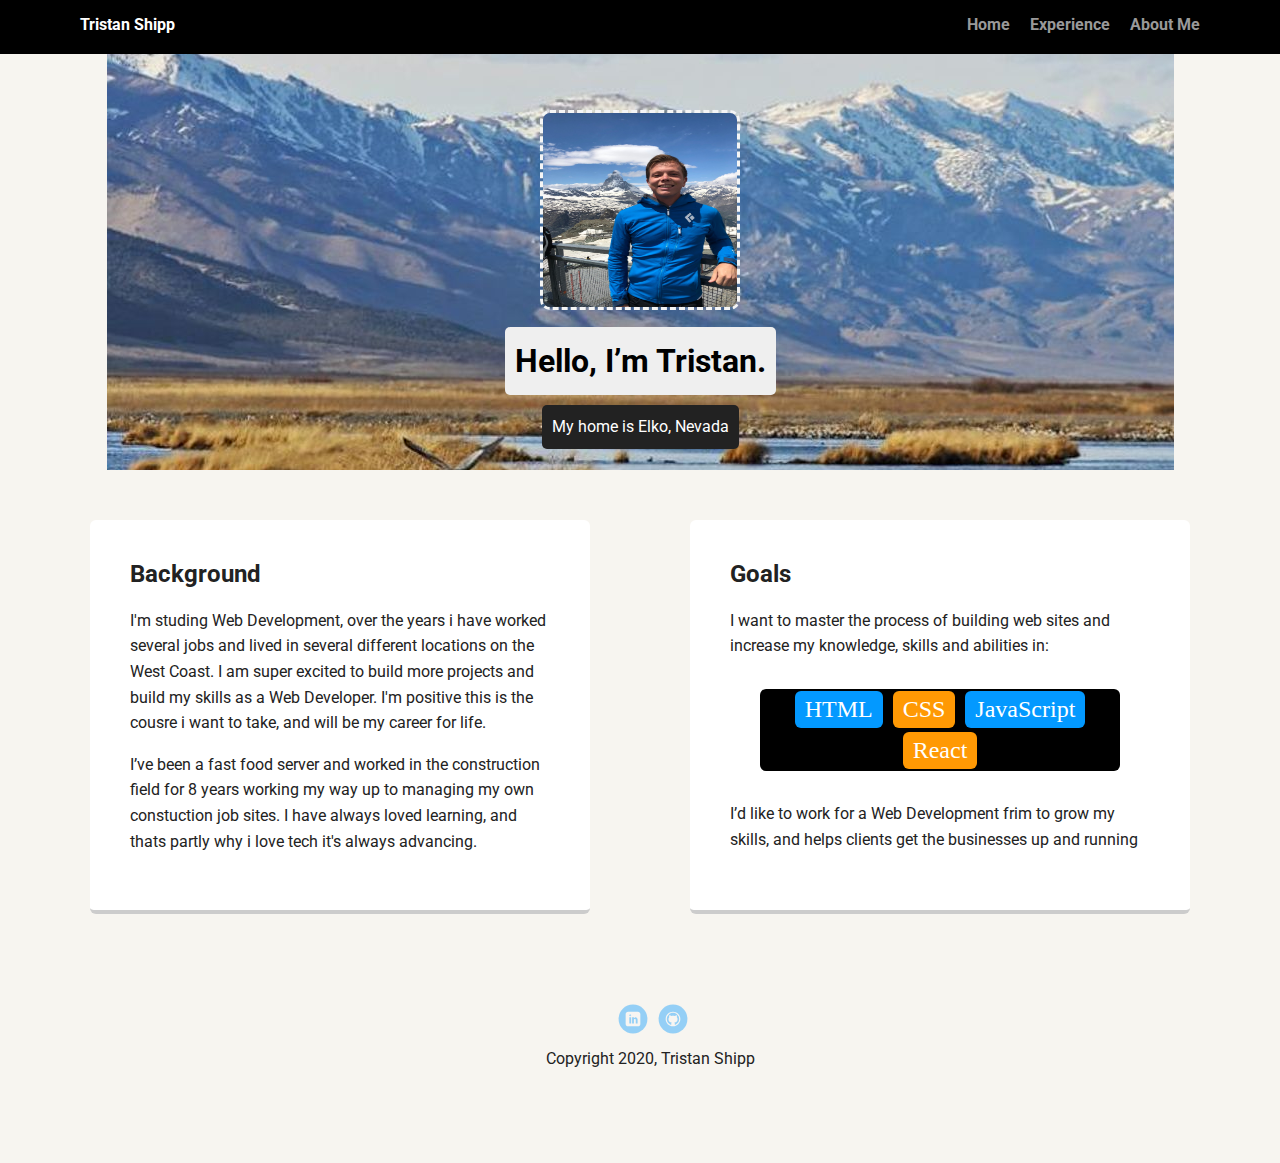
<file: index.html>
<!doctype html>
<html lang="en">
<head>
  <meta charset="utf-8">
  <title>Tristan Shipp's Profile</title>
  <meta name="viewport" content="width=device-width, initial-scale=1.0">
  <link rel="stylesheet" href="styles.css">
  <link rel="html" href="experiences.html">
  <link rel="html" href="aboutme.html">
  <link href="https://fonts.googleapis.com/css?family=Muli%7CRoboto:400,300,500,700,900" rel="stylesheet"></head>
  <body>

    <nav class="main-nav">
        <ul class="nav">
          <li class="name">Tristan Shipp</li>
          <li><a href="index.html">Home</a></li>
          <li><a href="experiences.html">Experience</a></li>
          <li><a href="aboutme.html">About Me</a></li>
        </ul>
    </nav>

    <header>
      <img src="images/profile-pic.jpg" alt="pic of Tristan at the swiss alps" class="profile-image">
      <h1 class="tag name">Hello, I’m Tristan.</h1>
      <p class="tag location">My home is Elko, Nevada</p>
    </header>

    <main class="flex">
      <section class="card">
        <h2>Background</h2>
        <p>I'm studing Web Development, over the years i have worked several jobs and lived in several different locations on the West Coast. I am super excited to build more projects and build my skills as a Web Developer. I'm positive this is the cousre i want to take, and will be my career for life. </p>
        <p>I’ve been a fast food server and worked in the construction field for 8 years working my way up to managing my own constuction job sites. I have always loved learning, and thats partly why i love tech it's always advancing.</p>
      </section> 

      <section class="card">
        <h2>Goals</h2>
        <p>I want to master the process of building web sites and increase my knowledge, skills and abilities in:</p>
        <ul class="skills">
          <li>HTML</li>
          <li>CSS</li>
          <li>JavaScript</li>
          <li>React</li>
        </ul>
        <p>I’d like to work for a Web Development frim to grow my skills, and helps clients get the businesses up and running</p>
      </section> 

    </main>
    <footer>
      <ul>
        
        <li><a href="https://www.linkedin.com/in/tristan-shipp-87a059151/" class="social linkedin">LinkedIn</a></li>
        <li><a href="https://github.com/drew0821" class="social github">Github</a></li>
      </ul>
      <p class="copyright">Copyright 2020, Tristan Shipp</p>
    </footer>
  </body>
  </html>
</file>
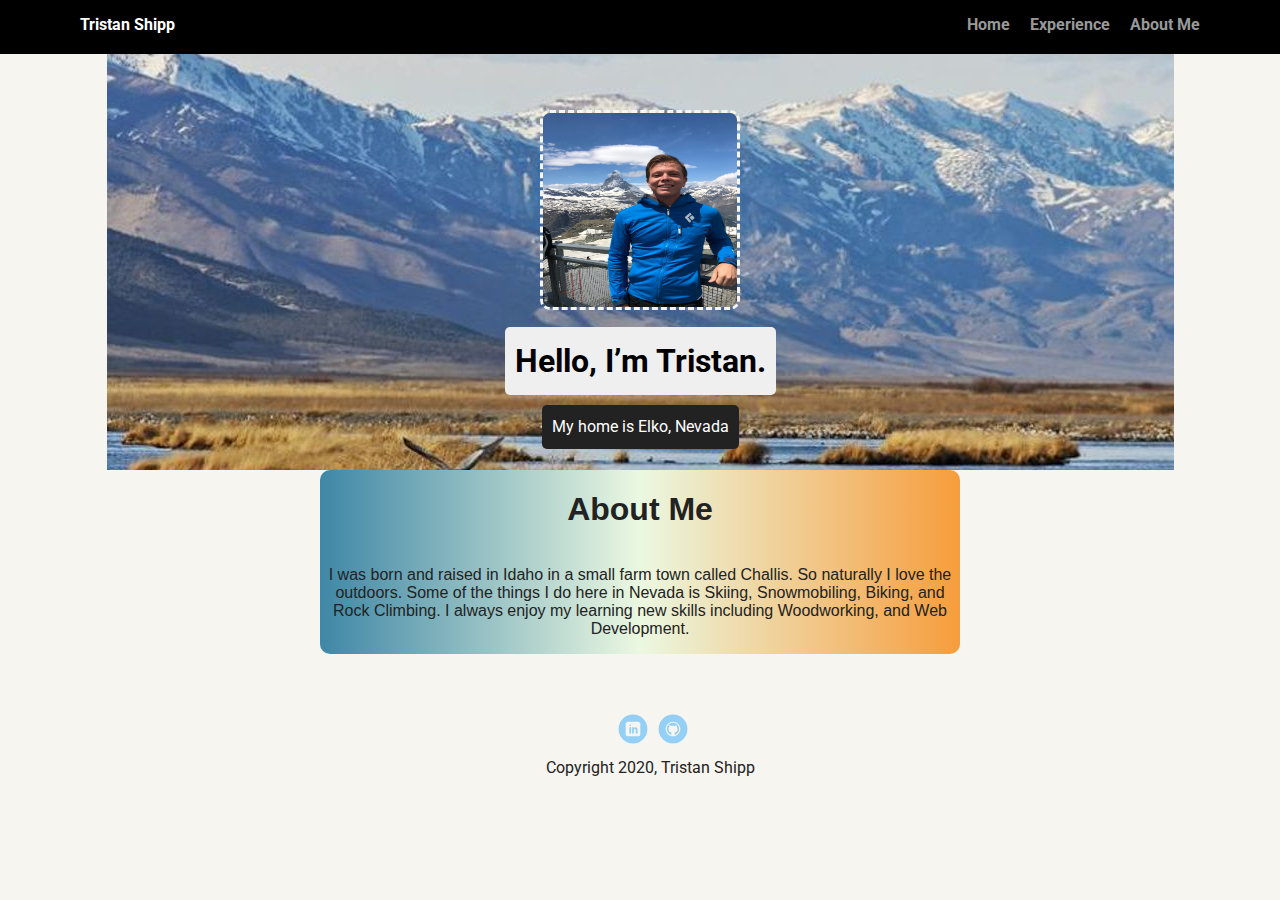
<file: aboutme.html>
<!DOCTYPE html>
<html lang="en">

    <meta charset="UTF-8">
    <meta name="viewport" content="width=device-width, initial-scale=1.0">
    <title>Tristan Shipp's Profile About Me</title>
  <meta name="viewport" content="width=device-width, initial-scale=1.0">
  <link rel="stylesheet" href="styles.css">
  <link href="https://fonts.googleapis.com/css2?family=Piedra&display=swap" rel="stylesheet">
  <link href="https://fonts.googleapis.com/css?family=Muli%7CRoboto:400,300,500,700,900" rel="stylesheet">
</head>
<body>
    <nav class="main-nav">
        <ul class="nav">
          <li class="name">Tristan Shipp</li>
          <li><a href="index.html">Home</a></li>
          <li><a href="experiences.html">Experience</a></li>
          <li><a href="aboutme.html">About Me</a></li>
        </ul>
    </nav>

    <header>
      <img src="images/profile-pic.jpg" alt="pic of Tristan at the swiss alps" class="profile-image">
      <h1 class="tag name">Hello, I’m Tristan.</h1>
      <p class="tag location">My home is Elko, Nevada</p>
    </header>
    <section class="about-me-section">

        <article class="about-me">
            <h1>About Me</h1>
            <p class="about-me-discription">I was born and raised in Idaho in a small farm town called Challis. So naturally I love the outdoors. Some of the things I do here in Nevada is Skiing, Snowmobiling, Biking, and Rock Climbing. I always enjoy my learning new skills including Woodworking, and Web Development. </p>
        </article>
    </section>  
    <footer>
        <ul>
          
          <li><a href="https://www.linkedin.com/in/tristan-shipp-87a059151/" class="social linkedin">LinkedIn</a></li>
          <li><a href="https://github.com/drew0821" class="social github">Github</a></li>
        </ul>
        <p class="copyright">Copyright 2020, Tristan Shipp</p>
      </footer>  
        
</body>
</html>
</file>
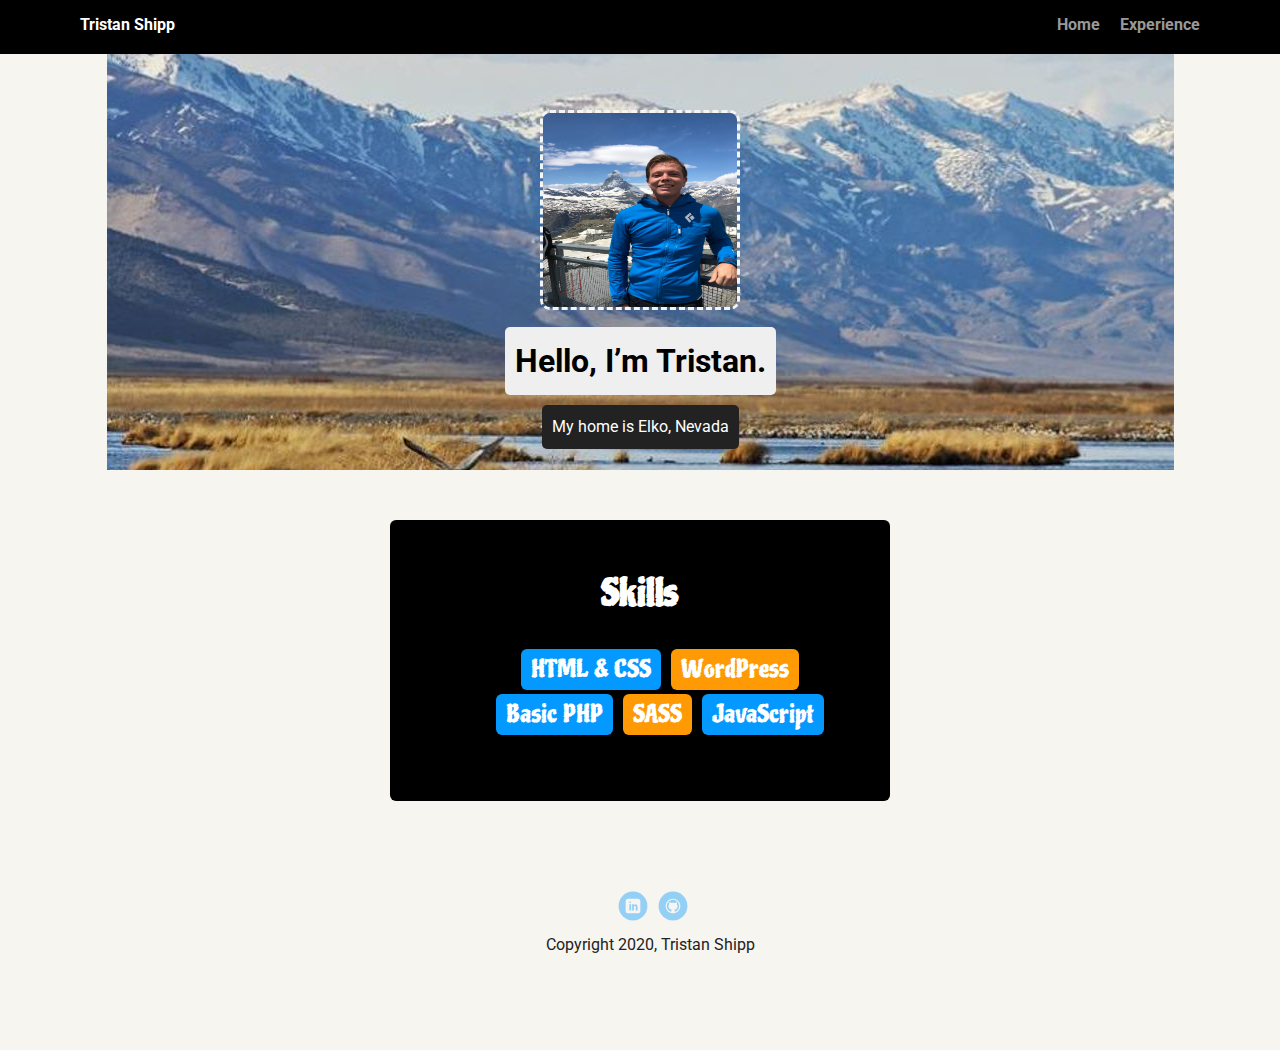
<file: experiences.html>
<!doctype html>
<html lang="en">
<head>
  <meta charset="utf-8">
  <title>Tristan Shipp's Profile Experiences</title>
  <meta name="viewport" content="width=device-width, initial-scale=1.0">
  <link rel="stylesheet" href="styles.css">
  <link href="https://fonts.googleapis.com/css2?family=Piedra&display=swap" rel="stylesheet">
  <link href="https://fonts.googleapis.com/css?family=Muli%7CRoboto:400,300,500,700,900" rel="stylesheet"></head>
  <body>

    <div class="main-nav">
        <ul class="nav">
          <li class="name">Tristan Shipp</li>
          <li><a href="index.html">Home</a></li>
          <li><a href="experiences.html">Experience</a></li>
        </ul>
    </div>

    <header>
      <img src="images/profile-pic.jpg" alt="pic of Tristan at the swiss alps" class="profile-image">
      <h1 class="tag name">Hello, I’m Tristan.</h1>
      <p class="tag location">My home is Elko, Nevada</p>
    </header>

    <main class="flex">
      <div class="skills">
        <h2>Skills</h2>
        <ul>
            <li>HTML & CSS</li>
            <li>WordPress</li>
            <li>Basic PHP</li>
            <li>SASS</li>
            <li>JavaScript</li>
        </ul>
      </div> 


    </main>
    <footer>
      <ul>
        
        <li><a href="https://www.linkedin.com/in/tristan-shipp-87a059151/" class="social linkedin">LinkedIn</a></li>
        <li><a href="https://github.com/drew0821" class="social github">Github</a></li>
      </ul>
      <p class="copyright">Copyright 2020, Tristan Shipp</p>
    </footer>
  </body>
  </html>
</file>
<file: styles.css>
/* Global Layout Set-up */
* { 
  box-sizing: border-box;
}
  
body {
  margin: 0;
  padding: 0;
  text-align: center;
  font-family: 'Roboto', sans-serif;
  color: #222;
  background: #f7f5f0;
}
/* Link Styles */

a {
  text-decoration: none;
  color: #999;
}
a:hover {
  color: #6633ff;
}

/* Section Styles */

.main-nav {
  width: 100%;
  background: black;
  min-height: 30px;
  padding: 10px;
  position: fixed;
  text-align: center;
}
.nav {
  display: flex;
  justify-content: space-around;
  font-weight: 700;
  list-style-type: none;
  margin: 0 auto;
  padding: 0;
}

.nav .name {
    display: block;
    margin-right: auto;
    color: white;
}
.skills {
  background-color: black;
  color: white;
  margin: 30px;
  padding: 20px 40px 40px;
  max-width: 500px;
  text-align: center;
  border-radius: 6px;
  transition: all .5s;
  font-family: 'Piedra', cursive;
  font-size: x-large;
}
.nav li {
  padding: 5px 10px 10px 10px;
}
.nav a {
  transition: all .5s;
}
.nav a:hover {
  color: white
}

header {
  text-align: center;
  background: url('images/elko.jpg') no-repeat top center ;
  background-size: auto;
  overflow: hidden;
  padding-top: 60px;
}
header {
  line-height: 1.5;
}
header .profile-image {
  margin-top: 50px;
  width: 200px;
  height: 200px;
  border-radius: 10px;
  border: 3px dashed whitesmoke;
  transition: all 1s;
  background-size: auto;
}
header .profile-image:hover {
  transform: scale(2) rotate(360deg);
}
.tag {
  background-color: #efefef;
  color: black;
  padding: 10px;
  border-radius: 5px;
  display: table;
  margin: 10px auto;
} 
.location {
  background-color: #222;
  color: white;
}
.card {
  margin: 30px;
  padding: 20px 40px 40px;
  max-width: 500px;
  text-align: left;
  background: #fff;
  border-bottom: 4px solid #ccc;
  border-radius: 6px;
  transition: all .5s;
}
.card:hover {
  border-color: #ff99ff;
}

ul.skills {
  padding: 0;
  text-align: center;
}

.skills li {
  border-radius: 6px;
  display: inline-block;
  background: #ff9904;
  color: white;
  padding: 5px 10px;
  margin: 2px;
}

.skills li:nth-child(odd) {
  background: #0399ff;
}

footer {
  width: 100%;
  min-height: 30px;
  padding: 20px 0 40px 20px;
}

footer .copyright {
  top: -8px;
  font-size: .75em;
}

footer ul {
  list-style-type: none;
  margin: 0;
  padding: 0;
}

footer ul li {
  display: inline-block;
}

a.social {
  display: inline-block;
  text-indent: -9999px;
  margin-left: 5px;
  width: 30px;
  height: 30px;
  background-size: 30px 30px;
  opacity: .4;
  transition: all .5s;
}
a.twitter {
  background-image: url(images/twitter.svg);
}
a.linkedin {
  background-image: url(images/linkedin.svg);
}
a.github {
  background-image: url(images/github.svg);
}
a.social:hover {
  opacity: 1;
}
.clearfix {
  clear: both;
}

/* Styles for larger screens */
@media screen and (min-width: 720px) {
  
  .flex {
      display: -ms-flexbox;      /* TWEENER - IE 10 */
      display: flex; 
      max-width: 1200px;
      -ms-flex-pack: distribute;
      justify-content: space-around;
      margin: 0 auto;
  }

  header {
    min-height: 470px;
  }

  .nav {
    max-width: 1200px;
    padding: 0 30px;
  }


  main {
    padding-top: 20px;
  }

  main p {
    line-height: 1.6em;
  }

  footer {
    font-size: 1.3em;
    max-width: 1200px;
    margin: 40px auto;
  }
  .about-me-section {
    display: flex;
    justify-content: center;
  }


.about-me {
  display: flex;
  flex-direction: column;
  border-radius: 10px;
  width: 50vw;
  background: linear-gradient(0.25turn, #3f87a6, #ebf8e1, #f69d3c);
  font-family: 'Lucida Sans', 'Lucida Sans Regular', 'Lucida Grande', 'Lucida Sans Unicode', Geneva, Verdana, sans-serif;
}
</file>
